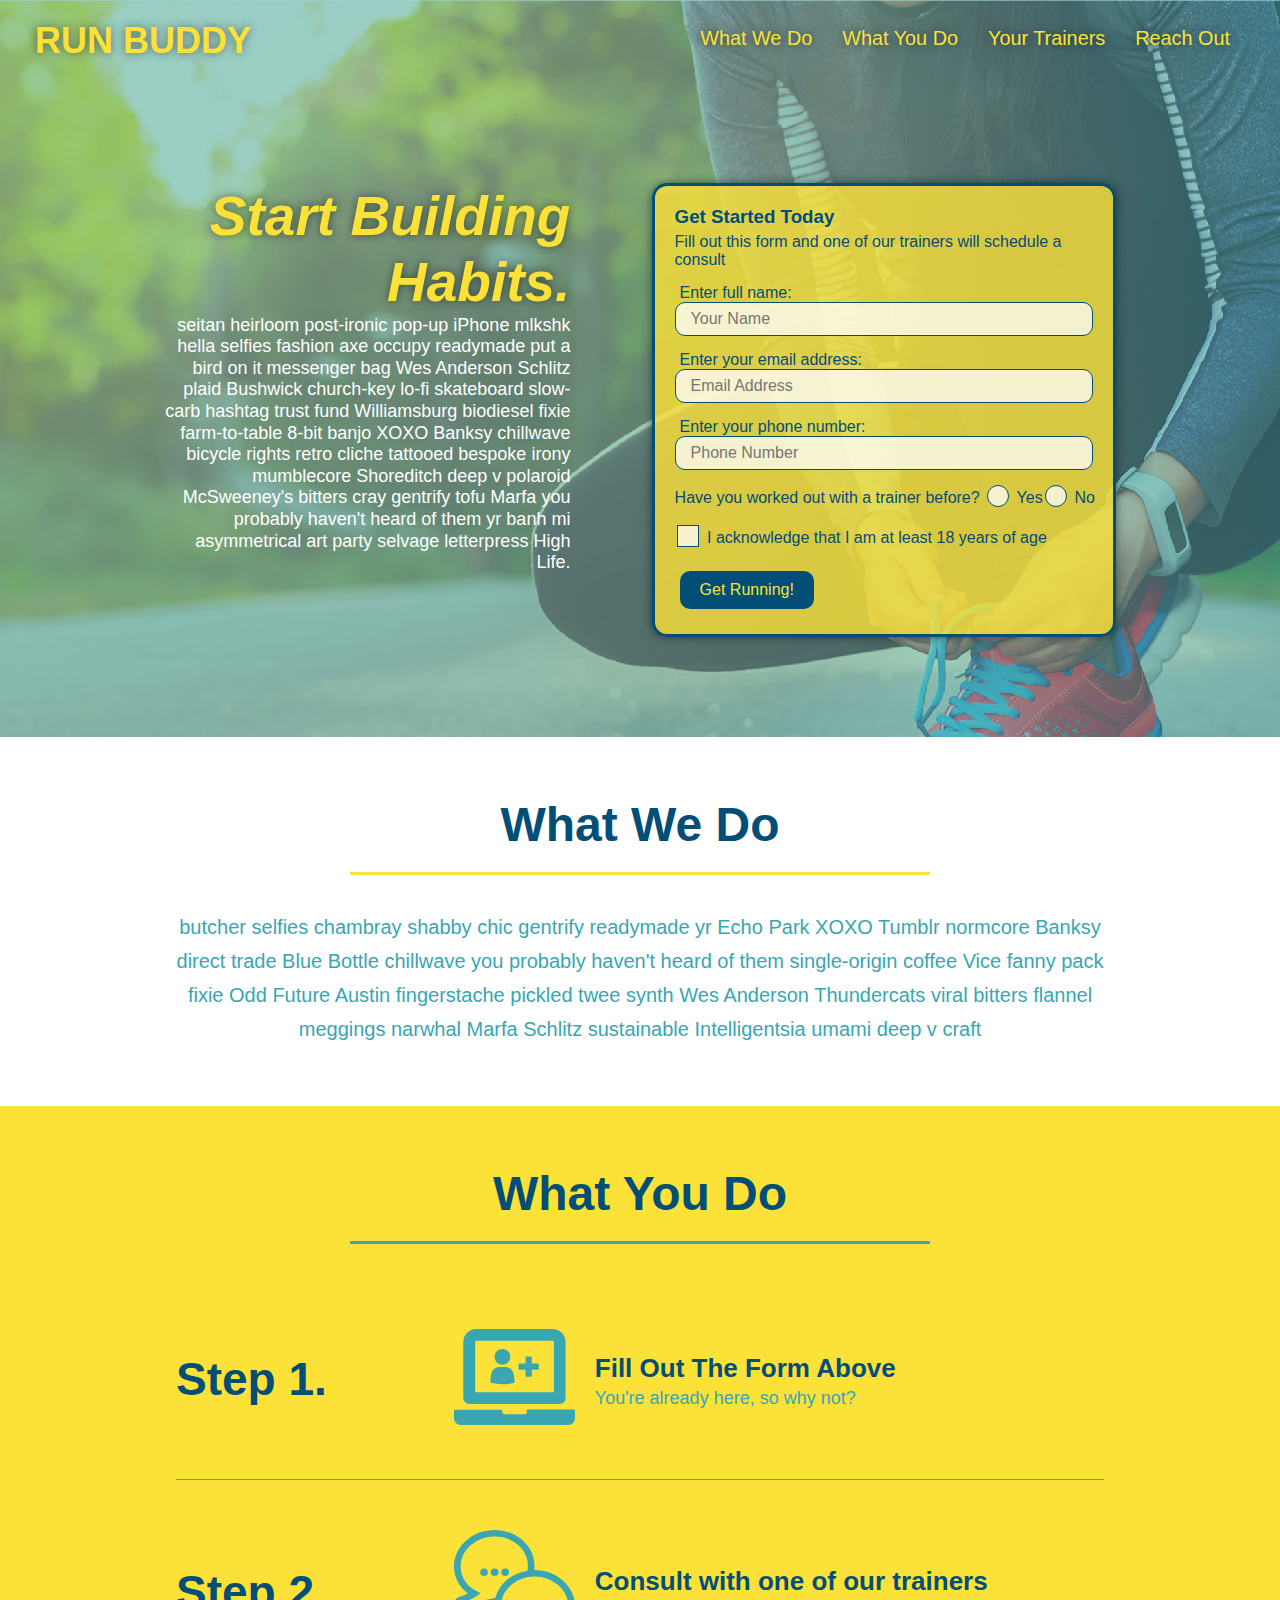
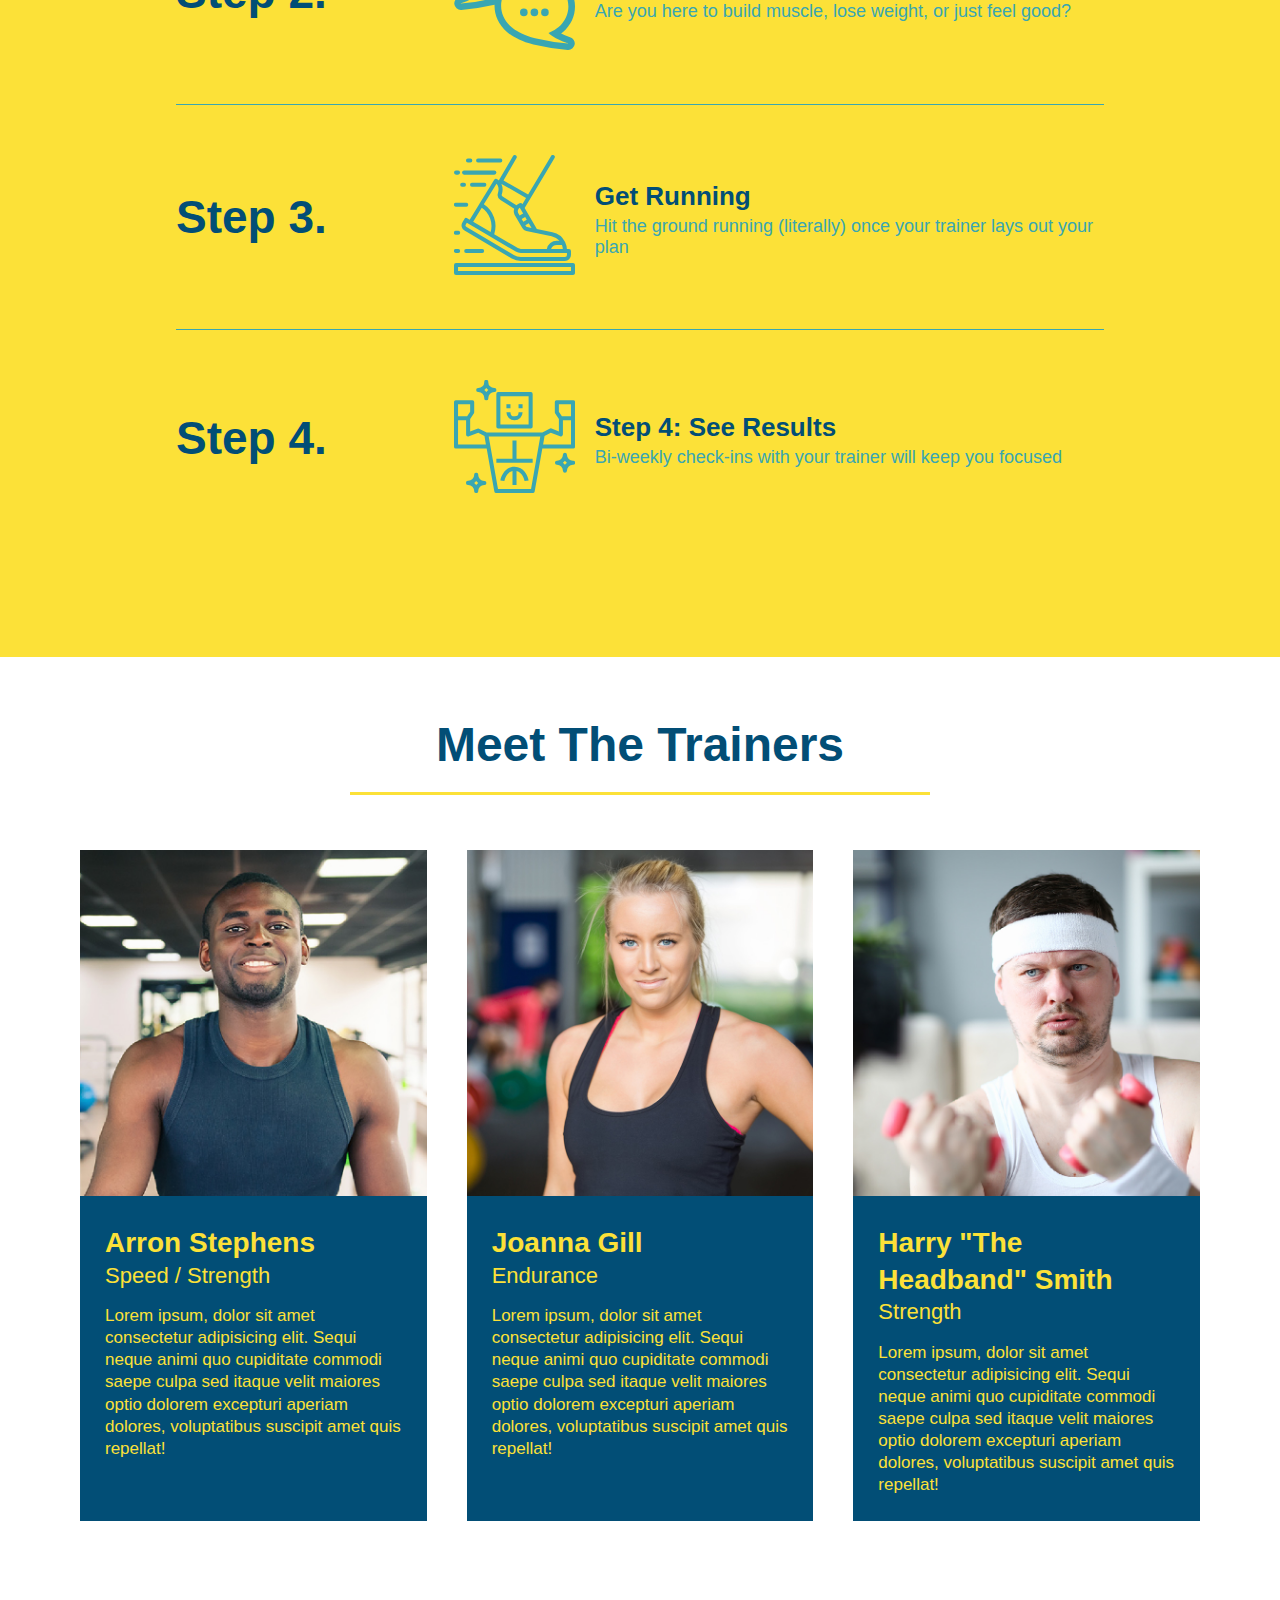
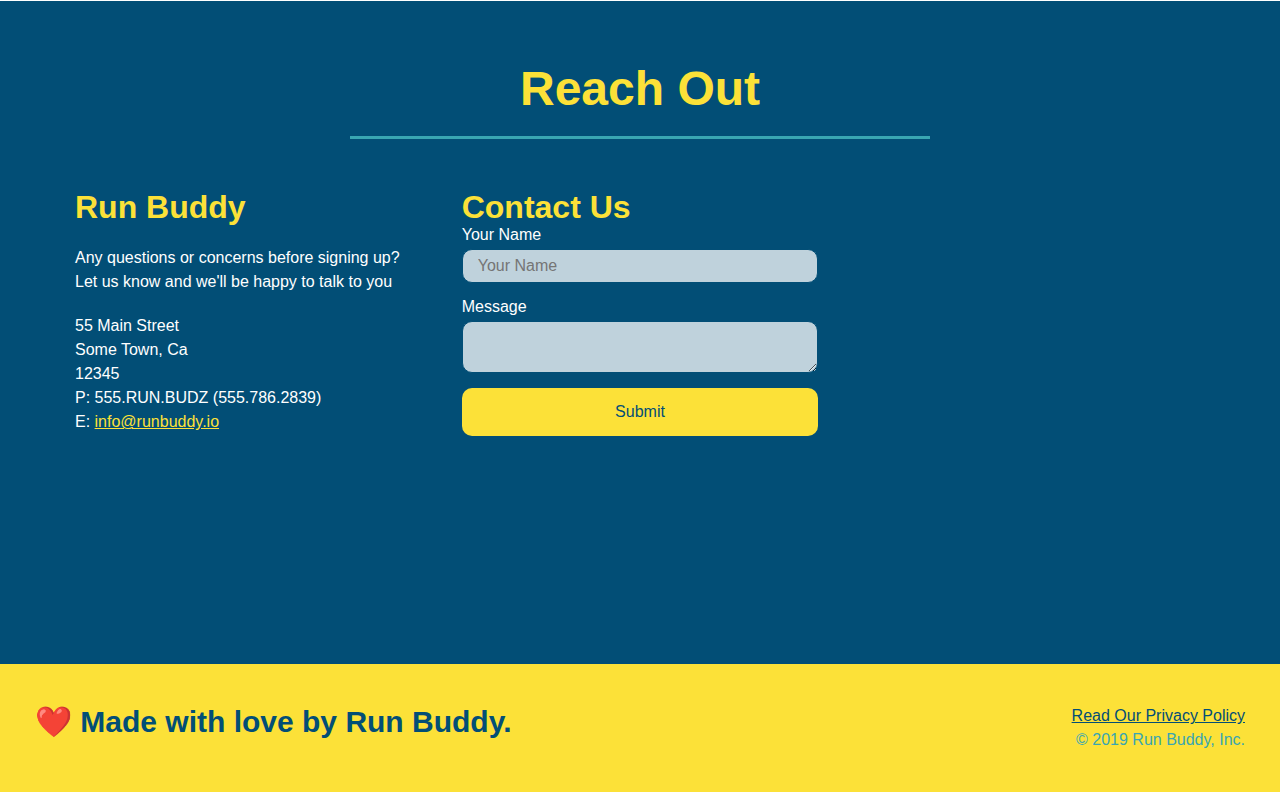
<file: index.html>
<!DOCTYPE html>
<html lang=""en">
    <head>
        <meta charset='UTF-8' />
        <meta name="viewport" content="width=device-width, initial-scale=1.0" />
        <title>Run Buddy</title>
        <link rel="stylesheet" href="./assets/css/style.css" />
    </head>
    <body>
<!-- navigation -->
  <header>
    <h1>
        <a href="/">RUN BUDDY</a>
        
    </h1>
    <nav>
        <!-- Unordered List Element -->
        <ul>
            <!-- List Item Element -->
            <li>
                <!-- Anchor Element -->
                <a href="#what-we-do">What We Do</a>
            </li>
            <li>
                <a href="#what-you-do">What You Do</a>
            </li>
            <li>
                <a href="#your-trainers">Your Trainers</a>
            </li>
            <li>
                <a href="#reach-out">Reach Out</a>
            </li>
        </ul>
    </nav>
  </header>
  
  <!-- hero/jumbotron -->
  <section class="hero">
          
          <!--Keep in mind, h3 and p were originally here but that resulted in them not being included 
              within the yellow background shading of the .hero-form class, seems as though dropping code
              into class was solution (will see)-->
          <div class="hero-cta">
              <h2>Start Building Habits.</h2>
               <p>
                 seitan heirloom post-ironic pop-up iPhone mlkshk hella selfies fashion axe occupy readymade put a bird on it messenger bag Wes
                 Anderson Schlitz plaid Bushwick church-key lo-fi skateboard slow-carb hashtag trust fund Williamsburg biodiesel fixie farm-to-table 8-bit 
                 banjo XOXO Banksy chillwave bicycle rights retro cliche tattooed bespoke irony mumblecore Shoreditch deep v polaroid McSweeney's bitters cray 
                 gentrify tofu Marfa you probably haven't heard of them yr banh mi asymmetrical art party selvage letterpress High Life.          
               </p>
          </div>
          <div class="hero-form">
              <h3>Get Started Today</h3>
              <p>Fill out this form and one of our trainers will schedule a consult</p>
                 <label for="name">Enter full name:</label>
                 <input type="text" placeholder="Your Name" name="name" id="name" class="form-input" /> 
                 <label for="email">Enter your email address:</label>
                 <input type="email" placeholder="Email Address" name="email" id="email" class="form-input" />
                 <label for="phone">Enter your phone number:</label>
                 <input type="tel" placeholder="Phone Number" name="phone" id="phone" class="form-input"/>
              <!-- Radio buttons input type -->
              <p>
                  Have you worked out with a trainer before?
                  <span class="radio-wrapper">
                      <input type="radio" name="trainer-confirm" id="trainer-yes" />
                      <label for="trainer-yes">Yes</label>
                  </span>
                  <span class="radio-wrapper">
                      <input type="radio" name="trainer-confirm" id="trainer-no" />
                      <label for="trainer-no">No</label>
                  </span>
              </p>
              <p>
                  <span class="checkbox-wrapper">
                      <input type="checkbox" name="age-confirm" id="checkbox" />
                      <label for="checkbox">I acknowledge that I am at least 18 years of age</label>
                  </span>
              </p>
              <button type="submit">
                   Get Running!
                </button>
          </div>
  </section>
  <!-- "what we do" section -->
  <section id="what-we-do" class="intro">
    <div class="flex-row">
        <h2 class="section-title primary-border">What We Do</h2>
    </div>
    <div class="flex-row">
        <p>
            butcher selfies chambray shabby chic gentrify readymade yr Echo Park XOXO Tumblr normcore Banksy direct trade Blue Bottle chillwave you probably haven't heard of them single-origin coffee Vice fanny pack fixie Odd Future Austin fingerstache pickled twee synth Wes Anderson Thundercats viral bitters flannel meggings narwhal Marfa Schlitz sustainable Intelligentsia umami deep v craft 
        </p>    
    </div>  
  </section>
  
  <!-- "what you do" section -->
  <section id="what-you-do" class="steps">
    <div class="flex-row">
        <h2 class="section-title secondary-border">What You Do</h2>
    </div>

    <div class="step">
        <h3>Step 1.</h3>
    <div class="step-info">
            <div class="step-img">
                <img src="./assets/images/step-1.svg" alt="" />
            </div>
           <div class="step-text">
           <h4>Fill Out The Form Above</h4>
           <p>You're already here, so why not?</p>
          </div>
        </div>
      </div>

    <div class="step">
        <h3>Step 2.</h3>
    <div class="step-info">
            <div class="step-img">
                <img src="./assets/images/step-2.svg" alt="" />
            </div>
         <div class="step-text">
        <h4>Consult with one of our trainers</h4>
        <p>Are you here to build muscle, lose weight, or just feel good?</p>
      </div>
     </div>
    </div>
    
    <div class="step">
        <h3>Step 3.</h3>
    <div class="step-info">
            <div class="step-img">
                <img src="./assets/images/step-3.svg" alt="" />
            </div>
        <div class="step-text">
        <h4>Get Running</h4>
        <p>Hit the ground running (literally) once your trainer lays out your plan</p>
      </div>
     </div>  
    </div>

    <div class="step">
        <h3>Step 4.</h3>
    <div class="step-info">
            <div class="step-img">
                <img src="./assets/images/step-4.svg" alt="" />
            </div>
        <div class="step-text">
        <h4>Step 4: See Results</h4>
        <p>Bi-weekly check-ins with your trainer will keep you focused</p>
      </div>
     </div>
    </div>

  </section>
  
  <!-- "meet the trainers" section -->
  <section id="your-trainers">
    <div>
    <h2 class="section-title primary-border">Meet The Trainers</h2>
    </div>
   
    <div class="trainers">
    <article class="trainer">
        <img src="./assets/images/trainer-1.jpg" alt="Arron Stephens in his workout clothes, ready to pump iron" />
        <div class="trainer-bio">
            <h3 class="trainer-name">Arron Stephens</h3>
            <h4 class="trainer-role">Speed / Strength</h4>
            <p>
                Lorem ipsum, dolor sit amet consectetur adipisicing elit. Sequi neque animi quo cupiditate commodi saepe culpa sed
                itaque velit maiores optio dolorem excepturi aperiam dolores, voluptatibus suscipit amet quis repellat!
        </div>
    </article>
   
    <article class="trainer">
        <img src="./assets/images/trainer-2.jpg" alt="" />
        <div class="trainer-bio">
            <h3 class="trainer-name">Joanna Gill</h3>
            <h4 class="trainer-role">Endurance</h4>
            <p>
                Lorem ipsum, dolor sit amet consectetur adipisicing elit. Sequi neque animi quo cupiditate commodi saepe culpa sed
                itaque velit maiores optio dolorem excepturi aperiam dolores, voluptatibus suscipit amet quis repellat!
            </p>
        </div>
    </article>
    
    <article class="trainer">
        <img src="./assets/images/trainer-3.jpg" alt="" />
        <div class="trainer-bio"> 
            <h3 class="trainer-name">Harry "The Headband" Smith</h3>
            <h4 class="trainer-role">Strength</h4>
            <p>
                Lorem ipsum, dolor sit amet consectetur adipisicing elit. Sequi neque animi quo cupiditate commodi saepe culpa sed
                itaque velit maiores optio dolorem excepturi aperiam dolores, voluptatibus suscipit amet quis repellat!
            </p>
        </div>
    </article>
    </div>
  </section>
  
  <!-- "reach out" section (this is the map iframe location) -->
  <section id="reach-out" class="contact">
    <div class="flex-row">
    <h2 class="section-title secondary-border">Reach Out</h2>
    </div>  
    <div class="contact-info">
       <!--Address and <p>-->
       <div>
        <h3>Run Buddy</h3>
        <p>
            Any questions or concerns before signing up?
            <br />
            Let us know and we'll be happy to talk to you
        </p>
        <address>
            55 Main Street <br />
            Some Town, Ca <br />
            12345 <br />
            P: 555.RUN.BUDZ (555.786.2839)<br />
            E: <a href="mailto:info@runbuddy.io">info@runbuddy.io</a>
        </address>
       </div>  
<!--New CONTACT FORM SECTION section-->  
        <div class="contact-form">
        <h3>Contact Us</h3>
            <form>
                <label for="contact-name">Your Name</label>
                <input type="text" id="contact-name" placeholder="Your Name" />
                <label for="contact-message">Message</label>
                <textarea id="contact-message" palceholder="Message"></textarea>
                <button type="submit">Submit</button>
            </form>
        </div>
    <!--Map Iframe, google maps-->
        <iframe src="https://www.google.com/maps/embed?pb=!1m18!1m12!1m3!1d3344.2230858299176!2d-96.82353458400362!3d33.05059317729118!2m3!1f0!2f0!3f0!3m2!1i1024!2i768!4f13.1!3m3!1m2!1s0x864c23427b6fa885%3A0x3f0e598813b50c41!2s5812%20Ridgehaven%20Dr%2C%20Plano%2C%20TX%2075093!5e0!3m2!1sen!2sus!4v1645727118966!5m2!1sen!2sus" 
        width="400" 
        height="400" 
        style="border:0;" 
        allowfullscreen="" 
        loading="lazy">
        </iframe>
    </div>
  </section>
  
  <!-- footer -->
  <footer>
    <h2>❤️ Made with love by Run Buddy.</h2>
    <div>
        <a href="./privacy-policy.html">Read Our Privacy Policy</a><br />
        &copy; 2019 Run Buddy, Inc.
    </div>
  </footer>
    </body>
</file>
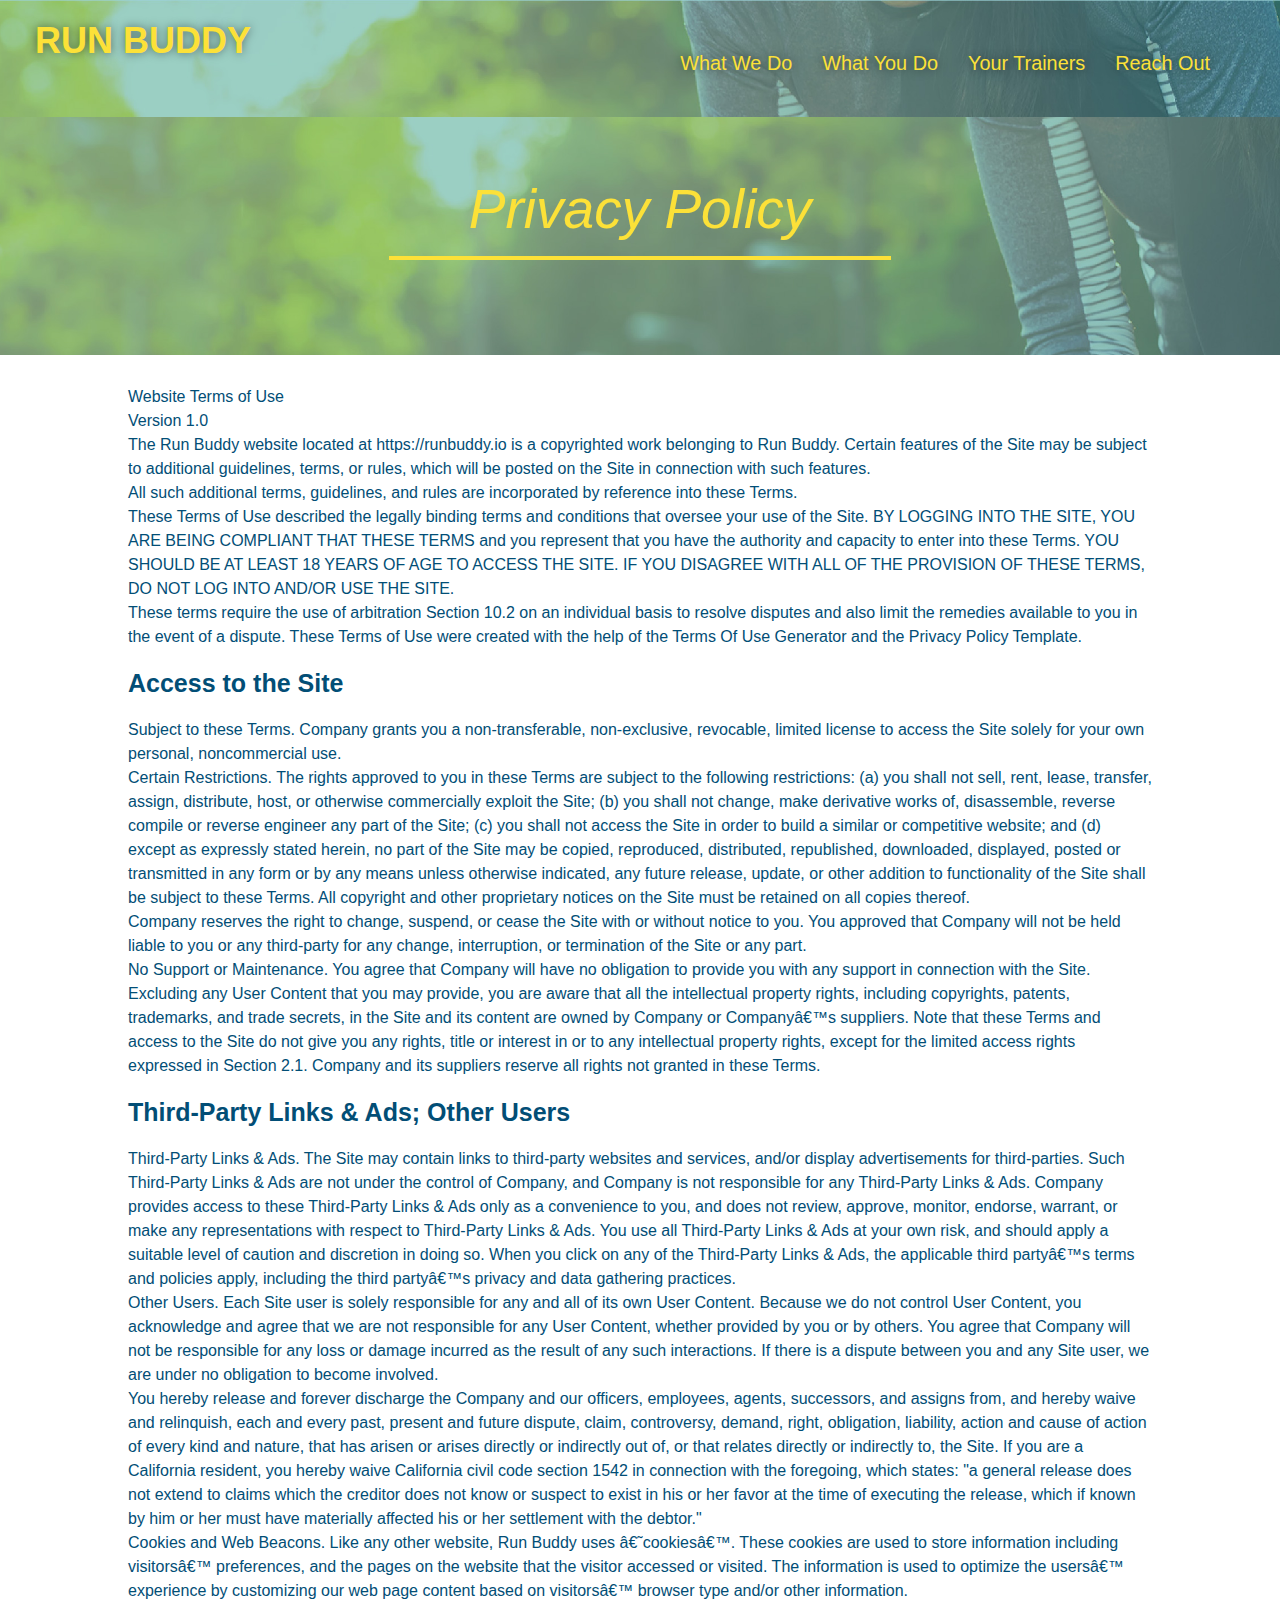
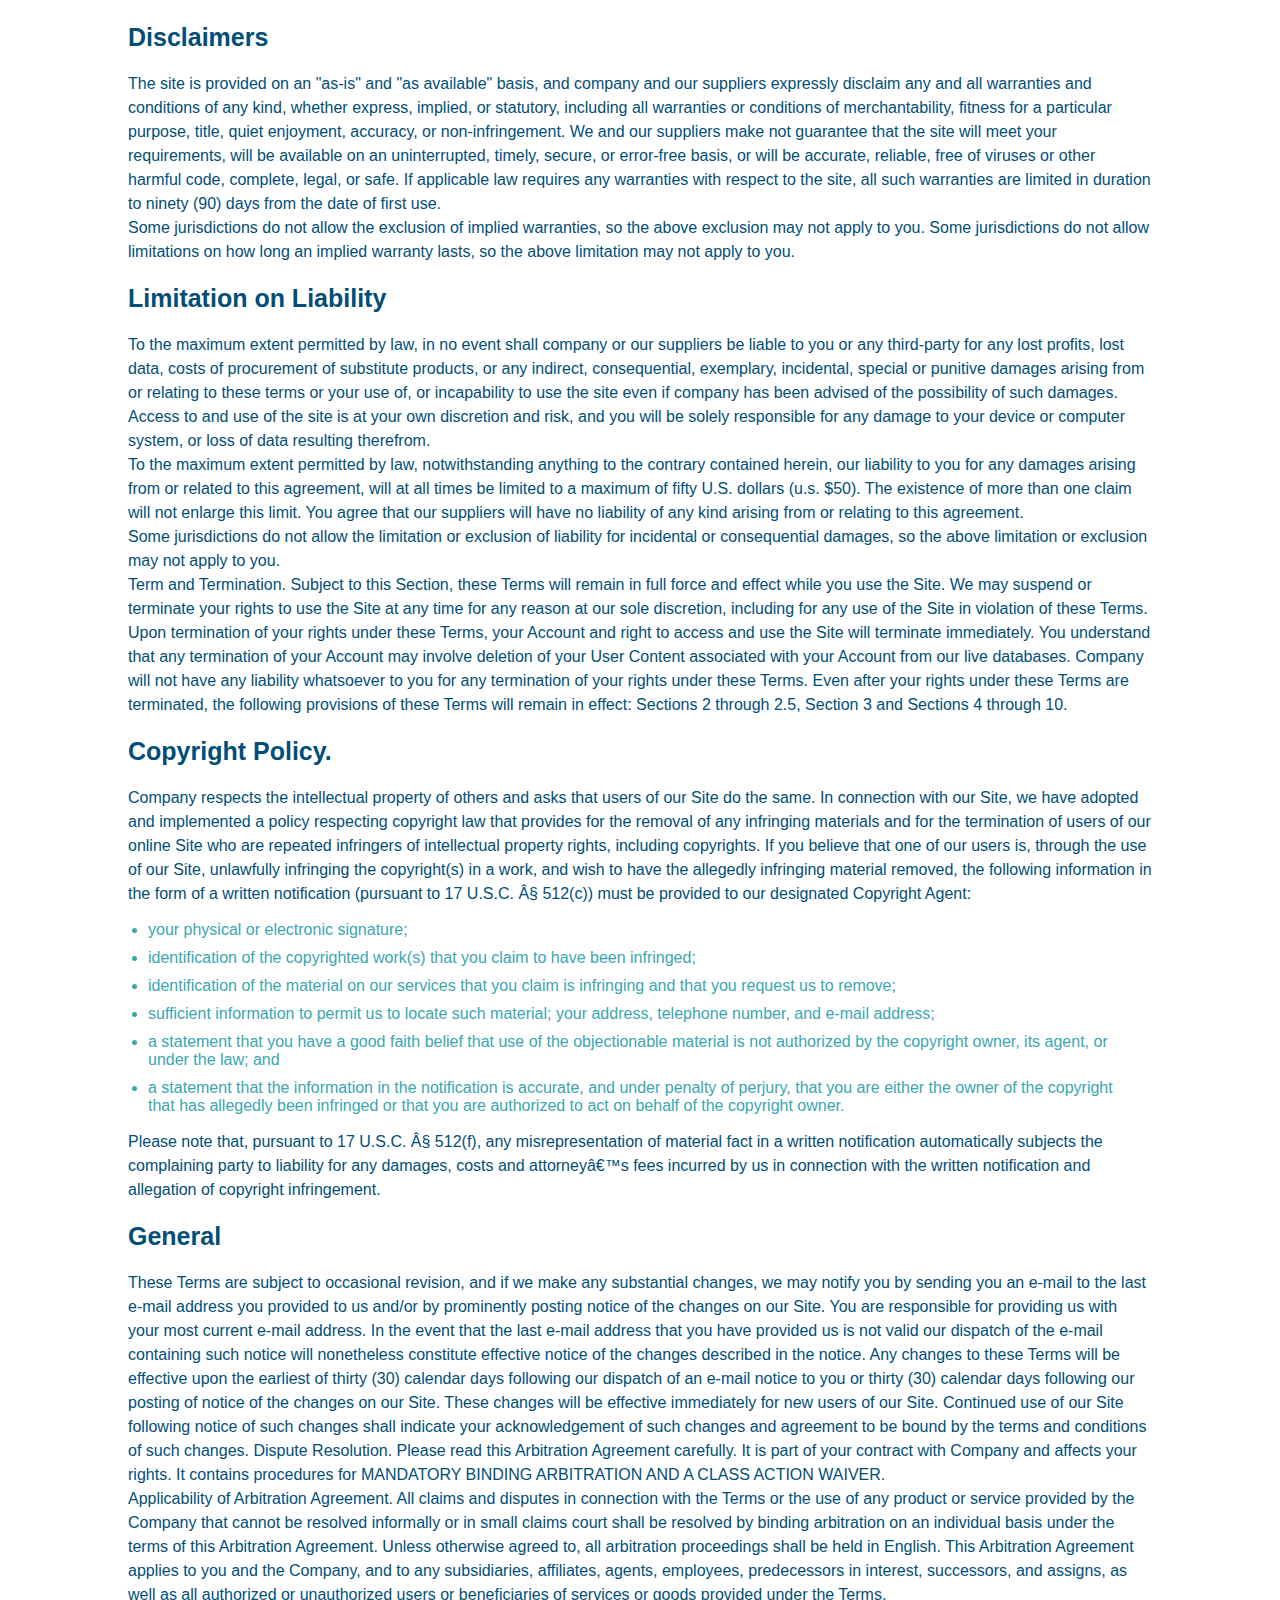
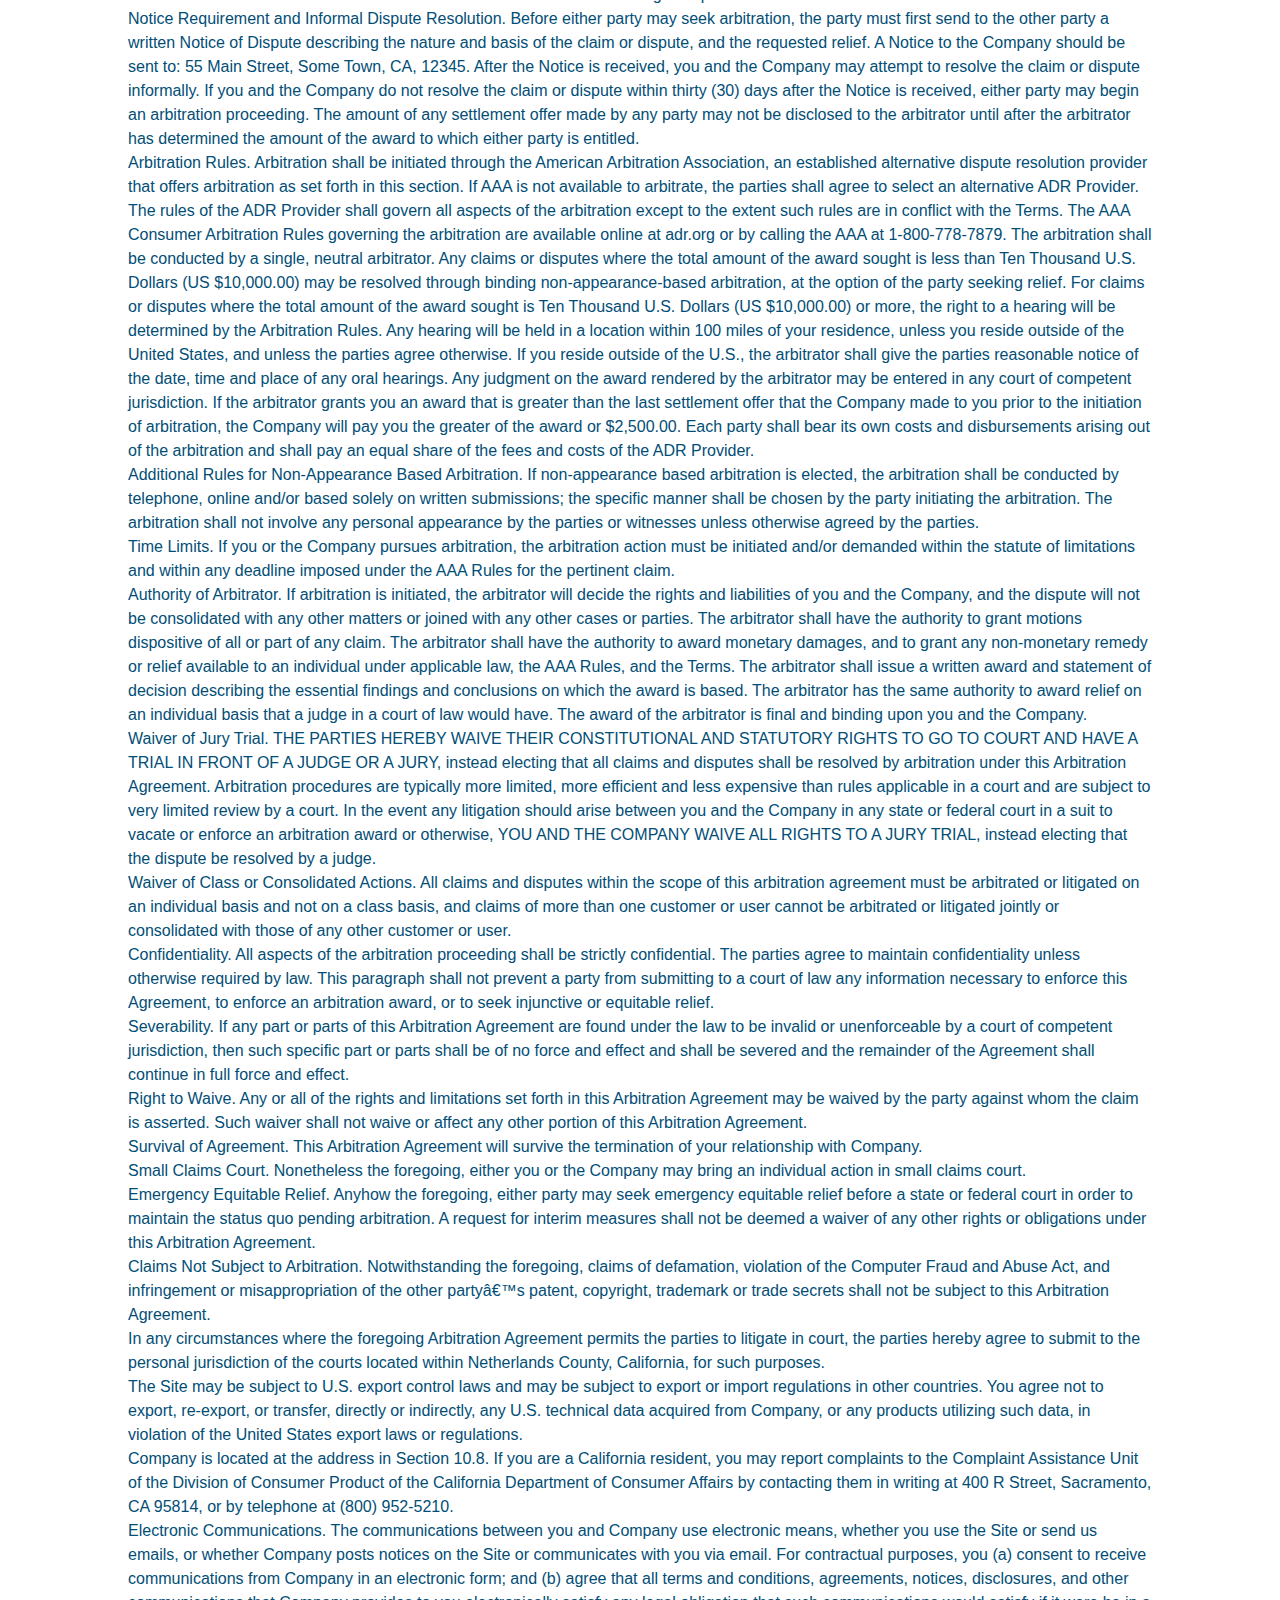
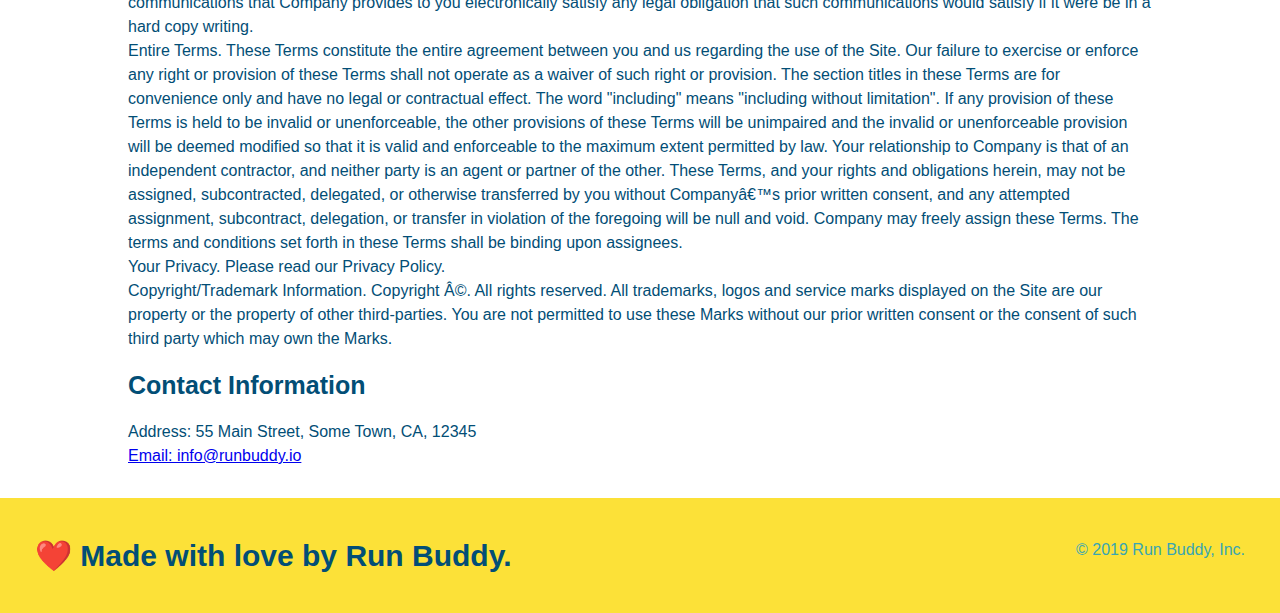
<file: privacy-policy.html>
<!DOCTYPE html>
<html lang=""en">
    <head>
        <meta charset='UTF-8' />
        <meta name="viewport" content="width=device-width, initial-scale=1.0" />
        <title>Privacy Policy - Run Buddy</title>
        <link rel="stylesheet" href="./assets/css/style.css" />
        <link rel="stylesheet" href="./assets/css/secondary-styles.css" />
    </head>
    <body>
<!-- navigation -->
  <header>
    <h1>
        <a href="/">RUN BUDDY</a>
        
    </h1>
    <nav>
        <!-- Unordered List Element -->
        <ul>
            <!-- List Item Element -->
            <li>
                <!-- Anchor Element -->
                <a href="./index.html#what-we-do">What We Do</a>
            </li>
            <li>
                <a href="./index.html#what-you-do">What You Do</a>
            </li>
            <li>
                <a href="./index.html#your-trainers">Your Trainers</a>
            </li>
            <li>
                <a href="./index.html#reach-out">Reach Out</a>
            </li>
        </ul>
    </nav>
 </header>
 <section class="hero hero-secondary">
    <h2 class="page-title">Privacy Policy</h2>
 </section>
 <article class="terms-of-use">
      <p>
        Website Terms of Use
      </p>

      <p>
        Version 1.0
      </p>

      <p>
        The Run Buddy website located at https://runbuddy.io is a copyrighted work belonging to Run Buddy. Certain
        features of the Site may be subject to additional guidelines, terms, or rules, which will be posted on the Site
        in connection with such features.
      </p>

      <p>
        All such additional terms, guidelines, and rules are incorporated by reference into these Terms.
      </p>

      <p>
        These Terms of Use described the legally binding terms and conditions that oversee your use of the Site. BY
        LOGGING INTO THE SITE, YOU ARE BEING COMPLIANT THAT THESE TERMS and you represent that you have the authority
        and capacity to enter into these Terms. YOU SHOULD BE AT LEAST 18 YEARS OF AGE TO ACCESS THE SITE. IF YOU
        DISAGREE WITH ALL OF THE PROVISION OF THESE TERMS, DO NOT LOG INTO AND/OR USE THE SITE.
      </p>

      <p>
        These terms require the use of arbitration Section 10.2 on an individual basis to resolve disputes and also
        limit the remedies available to you in the event of a dispute. These Terms of Use were created with the help of
        the Terms Of Use Generator and the Privacy Policy Template.
      </p>

      <h3>
        Access to the Site
      </h3>

      <p>
        Subject to these Terms. Company grants you a non-transferable, non-exclusive, revocable, limited license to
        access the Site solely for your own personal, noncommercial use.
      </p>

      <p>
        Certain Restrictions. The rights approved to you in these Terms are subject to the following restrictions: (a)
        you shall not sell, rent, lease, transfer, assign, distribute, host, or otherwise commercially exploit the Site;
        (b) you shall not change, make derivative works of, disassemble, reverse compile or reverse engineer any part of
        the Site; (c) you shall not access the Site in order to build a similar or competitive website; and (d) except
        as expressly stated herein, no part of the Site may be copied, reproduced, distributed, republished, downloaded,
        displayed, posted or transmitted in any form or by any means unless otherwise indicated, any future release,
        update, or other addition to functionality of the Site shall be subject to these Terms. All copyright and other
        proprietary notices on the Site must be retained on all copies thereof.
      </p>

      <p>
        Company reserves the right to change, suspend, or cease the Site with or without notice to you. You approved
        that Company will not be held liable to you or any third-party for any change, interruption, or termination of
        the Site or any part.
      </p>

      <p>
        No Support or Maintenance. You agree that Company will have no obligation to provide you with any support in
        connection with the Site.
      </p>

      <p>
        Excluding any User Content that you may provide, you are aware that all the intellectual property rights,
        including copyrights, patents, trademarks, and trade secrets, in the Site and its content are owned by Company
        or Companyâ€™s suppliers. Note that these Terms and access to the Site do not give you any rights, title or
        interest in or to any intellectual property rights, except for the limited access rights expressed in Section
        2.1. Company and its suppliers reserve all rights not granted in these Terms.
      </p>

      <h3>
        Third-Party Links & Ads; Other Users
      </h3>

      <p>
        Third-Party Links & Ads. The Site may contain links to third-party websites and services, and/or display
        advertisements for third-parties. Such Third-Party Links & Ads are not under the control of Company, and Company
        is not responsible for any Third-Party Links & Ads. Company provides access to these Third-Party Links & Ads
        only as a convenience to you, and does not review, approve, monitor, endorse, warrant, or make any
        representations with respect to Third-Party Links & Ads. You use all Third-Party Links & Ads at your own risk,
        and should apply a suitable level of caution and discretion in doing so. When you click on any of the
        Third-Party Links & Ads, the applicable third partyâ€™s terms and policies apply, including the third partyâ€™s
        privacy and data gathering practices.
      </p>

      <p>
        Other Users. Each Site user is solely responsible for any and all of its own User Content. Because we do not
        control User Content, you acknowledge and agree that we are not responsible for any User Content, whether
        provided by you or by others. You agree that Company will not be responsible for any loss or damage incurred as
        the result of any such interactions. If there is a dispute between you and any Site user, we are under no
        obligation to become involved.
      </p>

      <p>
        You hereby release and forever discharge the Company and our officers, employees, agents, successors, and
        assigns from, and hereby waive and relinquish, each and every past, present and future dispute, claim,
        controversy, demand, right, obligation, liability, action and cause of action of every kind and nature, that has
        arisen or arises directly or indirectly out of, or that relates directly or indirectly to, the Site. If you are
        a California resident, you hereby waive California civil code section 1542 in connection with the foregoing,
        which states: "a general release does not extend to claims which the creditor does not know or suspect to exist
        in his or her favor at the time of executing the release, which if known by him or her must have materially
        affected his or her settlement with the debtor."
      </p>

      <p>
        Cookies and Web Beacons. Like any other website, Run Buddy uses â€˜cookiesâ€™. These cookies are used to store
        information including visitorsâ€™ preferences, and the pages on the website that the visitor accessed or visited.
        The information is used to optimize the usersâ€™ experience by customizing our web page content based on visitorsâ€™
        browser type and/or other information.
      </p>

      <h3>
        Disclaimers
      </h3>

      <p>
        The site is provided on an "as-is" and "as available" basis, and company and our suppliers expressly disclaim
        any and all warranties and conditions of any kind, whether express, implied, or statutory, including all
        warranties or conditions of merchantability, fitness for a particular purpose, title, quiet enjoyment, accuracy,
        or non-infringement. We and our suppliers make not guarantee that the site will meet your requirements, will be
        available on an uninterrupted, timely, secure, or error-free basis, or will be accurate, reliable, free of
        viruses or other harmful code, complete, legal, or safe. If applicable law requires any warranties with respect
        to the site, all such warranties are limited in duration to ninety (90) days from the date of first use.
      </p>

      <p>
        Some jurisdictions do not allow the exclusion of implied warranties, so the above exclusion may not apply to
        you. Some jurisdictions do not allow limitations on how long an implied warranty lasts, so the above limitation
        may not apply to you.
      </p>

      <h3>
        Limitation on Liability
      </h3>

      <p>
        To the maximum extent permitted by law, in no event shall company or our suppliers be liable to you or any
        third-party for any lost profits, lost data, costs of procurement of substitute products, or any indirect,
        consequential, exemplary, incidental, special or punitive damages arising from or relating to these terms or
        your use of, or incapability to use the site even if company has been advised of the possibility of such
        damages. Access to and use of the site is at your own discretion and risk, and you will be solely responsible
        for any damage to your device or computer system, or loss of data resulting therefrom.
      </p>

      <p>
        To the maximum extent permitted by law, notwithstanding anything to the contrary contained herein, our liability
        to you for any damages arising from or related to this agreement, will at all times be limited to a maximum of
        fifty U.S. dollars (u.s. $50). The existence of more than one claim will not enlarge this limit. You agree that
        our suppliers will have no liability of any kind arising from or relating to this agreement.
      </p>

      <p>
        Some jurisdictions do not allow the limitation or exclusion of liability for incidental or consequential
        damages, so the above limitation or exclusion may not apply to you.
      </p>

      <p>
        Term and Termination. Subject to this Section, these Terms will remain in full force and effect while you use
        the Site. We may suspend or terminate your rights to use the Site at any time for any reason at our sole
        discretion, including for any use of the Site in violation of these Terms. Upon termination of your rights under
        these Terms, your Account and right to access and use the Site will terminate immediately. You understand that
        any termination of your Account may involve deletion of your User Content associated with your Account from our
        live databases. Company will not have any liability whatsoever to you for any termination of your rights under
        these Terms. Even after your rights under these Terms are terminated, the following provisions of these Terms
        will remain in effect: Sections 2 through 2.5, Section 3 and Sections 4 through 10.
      </p>

      <h3>
        Copyright Policy.
      </h3>

      <p>
        Company respects the intellectual property of others and asks that users of our Site do the same. In connection
        with our Site, we have adopted and implemented a policy respecting copyright law that provides for the removal
        of any infringing materials and for the termination of users of our online Site who are repeated infringers of
        intellectual property rights, including copyrights. If you believe that one of our users is, through the use of
        our Site, unlawfully infringing the copyright(s) in a work, and wish to have the allegedly infringing material
        removed, the following information in the form of a written notification (pursuant to 17 U.S.C. Â§ 512(c)) must
        be provided to our designated Copyright Agent:
      </p>

      <ul>
        <li>
          your physical or electronic signature;
        </li>
        <li>
          identification of the copyrighted work(s) that you claim to have been infringed;
        </li>
        <li>
          identification of the material on our services that you claim is infringing and that you request us to remove;
        </li>
        <li>
          sufficient information to permit us to locate such material; your address, telephone number, and e-mail
          address;
        </li>
        <li>
          a statement that you have a good faith belief that use of the objectionable material is not authorized by the
          copyright owner, its agent, or under the law; and
        </li>
        <li>
          a statement that the information in the notification is accurate, and under penalty of perjury, that you are
          either the owner of the copyright that has allegedly been infringed or that you are authorized to act on
          behalf of the copyright owner.
        </li>
      </ul>

      <p>
        Please note that, pursuant to 17 U.S.C. Â§ 512(f), any misrepresentation of material fact in a written
        notification automatically subjects the complaining party to liability for any damages, costs and attorneyâ€™s
        fees incurred by us in connection with the written notification and allegation of copyright infringement.
      </p>

      <h3>
        General
      </h3>

      <p>
        These Terms are subject to occasional revision, and if we make any substantial changes, we may notify you by
        sending you an e-mail to the last e-mail address you provided to us and/or by prominently posting notice of the
        changes on our Site. You are responsible for providing us with your most current e-mail address. In the event
        that the last e-mail address that you have provided us is not valid our dispatch of the e-mail containing such
        notice will nonetheless constitute effective notice of the changes described in the notice. Any changes to these
        Terms will be effective upon the earliest of thirty (30) calendar days following our dispatch of an e-mail
        notice to you or thirty (30) calendar days following our posting of notice of the changes on our Site. These
        changes will be effective immediately for new users of our Site. Continued use of our Site following notice of
        such changes shall indicate your acknowledgement of such changes and agreement to be bound by the terms and
        conditions of such changes. Dispute Resolution. Please read this Arbitration Agreement carefully. It is part of
        your contract with Company and affects your rights. It contains procedures for MANDATORY BINDING ARBITRATION AND
        A CLASS ACTION WAIVER.
      </p>

      <p>
        Applicability of Arbitration Agreement. All claims and disputes in connection with the Terms or the use of any
        product or service provided by the Company that cannot be resolved informally or in small claims court shall be
        resolved by binding arbitration on an individual basis under the terms of this Arbitration Agreement. Unless
        otherwise agreed to, all arbitration proceedings shall be held in English. This Arbitration Agreement applies to
        you and the Company, and to any subsidiaries, affiliates, agents, employees, predecessors in interest,
        successors, and assigns, as well as all authorized or unauthorized users or beneficiaries of services or goods
        provided under the Terms.
      </p>

      <p>
        Notice Requirement and Informal Dispute Resolution. Before either party may seek arbitration, the party must
        first send to the other party a written Notice of Dispute describing the nature and basis of the claim or
        dispute, and the requested relief. A Notice to the Company should be sent to: 55 Main Street, Some Town, CA,
        12345. After the Notice is received, you and the Company may attempt to resolve the claim or dispute informally.
        If you and the Company do not resolve the claim or dispute within thirty (30) days after the Notice is received,
        either party may begin an arbitration proceeding. The amount of any settlement offer made by any party may not
        be disclosed to the arbitrator until after the arbitrator has determined the amount of the award to which either
        party is entitled.
      </p>

      <p>
        Arbitration Rules. Arbitration shall be initiated through the American Arbitration Association, an established
        alternative dispute resolution provider that offers arbitration as set forth in this section. If AAA is not
        available to arbitrate, the parties shall agree to select an alternative ADR Provider. The rules of the ADR
        Provider shall govern all aspects of the arbitration except to the extent such rules are in conflict with the
        Terms. The AAA Consumer Arbitration Rules governing the arbitration are available online at adr.org or by
        calling the AAA at 1-800-778-7879. The arbitration shall be conducted by a single, neutral arbitrator. Any
        claims or disputes where the total amount of the award sought is less than Ten Thousand U.S. Dollars (US
        $10,000.00) may be resolved through binding non-appearance-based arbitration, at the option of the party seeking
        relief. For claims or disputes where the total amount of the award sought is Ten Thousand U.S. Dollars (US
        $10,000.00) or more, the right to a hearing will be determined by the Arbitration Rules. Any hearing will be
        held in a location within 100 miles of your residence, unless you reside outside of the United States, and
        unless the parties agree otherwise. If you reside outside of the U.S., the arbitrator shall give the parties
        reasonable notice of the date, time and place of any oral hearings. Any judgment on the award rendered by the
        arbitrator may be entered in any court of competent jurisdiction. If the arbitrator grants you an award that is
        greater than the last settlement offer that the Company made to you prior to the initiation of arbitration, the
        Company will pay you the greater of the award or $2,500.00. Each party shall bear its own costs and
        disbursements arising out of the arbitration and shall pay an equal share of the fees and costs of the ADR
        Provider.
      </p>

      <p>
        Additional Rules for Non-Appearance Based Arbitration. If non-appearance based arbitration is elected, the
        arbitration shall be conducted by telephone, online and/or based solely on written submissions; the specific
        manner shall be chosen by the party initiating the arbitration. The arbitration shall not involve any personal
        appearance by the parties or witnesses unless otherwise agreed by the parties.
      </p>

      <p>
        Time Limits. If you or the Company pursues arbitration, the arbitration action must be initiated and/or demanded
        within the statute of limitations and within any deadline imposed under the AAA Rules for the pertinent claim.
      </p>

      <p>
        Authority of Arbitrator. If arbitration is initiated, the arbitrator will decide the rights and liabilities of
        you and the Company, and the dispute will not be consolidated with any other matters or joined with any other
        cases or parties. The arbitrator shall have the authority to grant motions dispositive of all or part of any
        claim. The arbitrator shall have the authority to award monetary damages, and to grant any non-monetary remedy
        or relief available to an individual under applicable law, the AAA Rules, and the Terms. The arbitrator shall
        issue a written award and statement of decision describing the essential findings and conclusions on which the
        award is based. The arbitrator has the same authority to award relief on an individual basis that a judge in a
        court of law would have. The award of the arbitrator is final and binding upon you and the Company.
      </p>

      <p>
        Waiver of Jury Trial. THE PARTIES HEREBY WAIVE THEIR CONSTITUTIONAL AND STATUTORY RIGHTS TO GO TO COURT AND HAVE
        A TRIAL IN FRONT OF A JUDGE OR A JURY, instead electing that all claims and disputes shall be resolved by
        arbitration under this Arbitration Agreement. Arbitration procedures are typically more limited, more efficient
        and less expensive than rules applicable in a court and are subject to very limited review by a court. In the
        event any litigation should arise between you and the Company in any state or federal court in a suit to vacate
        or enforce an arbitration award or otherwise, YOU AND THE COMPANY WAIVE ALL RIGHTS TO A JURY TRIAL, instead
        electing that the dispute be resolved by a judge.
      </p>

      <p>
        Waiver of Class or Consolidated Actions. All claims and disputes within the scope of this arbitration agreement
        must be arbitrated or litigated on an individual basis and not on a class basis, and claims of more than one
        customer or user cannot be arbitrated or litigated jointly or consolidated with those of any other customer or
        user.
      </p>

      <p>
        Confidentiality. All aspects of the arbitration proceeding shall be strictly confidential. The parties agree to
        maintain confidentiality unless otherwise required by law. This paragraph shall not prevent a party from
        submitting to a court of law any information necessary to enforce this Agreement, to enforce an arbitration
        award, or to seek injunctive or equitable relief.
      </p>

      <p>
        Severability. If any part or parts of this Arbitration Agreement are found under the law to be invalid or
        unenforceable by a court of competent jurisdiction, then such specific part or parts shall be of no force and
        effect and shall be severed and the remainder of the Agreement shall continue in full force and effect.
      </p>

      <p>
        Right to Waive. Any or all of the rights and limitations set forth in this Arbitration Agreement may be waived
        by the party against whom the claim is asserted. Such waiver shall not waive or affect any other portion of this
        Arbitration Agreement.
      </p>

      <p>
        Survival of Agreement. This Arbitration Agreement will survive the termination of your relationship with
        Company.
      </p>

      <p>
        Small Claims Court. Nonetheless the foregoing, either you or the Company may bring an individual action in small
        claims court.
      </p>

      <p>
        Emergency Equitable Relief. Anyhow the foregoing, either party may seek emergency equitable relief before a
        state or federal court in order to maintain the status quo pending arbitration. A request for interim measures
        shall not be deemed a waiver of any other rights or obligations under this Arbitration Agreement.
      </p>

      <p>
        Claims Not Subject to Arbitration. Notwithstanding the foregoing, claims of defamation, violation of the
        Computer Fraud and Abuse Act, and infringement or misappropriation of the other partyâ€™s patent, copyright,
        trademark or trade secrets shall not be subject to this Arbitration Agreement.
      </p>

      <p>
        In any circumstances where the foregoing Arbitration Agreement permits the parties to litigate in court, the
        parties hereby agree to submit to the personal jurisdiction of the courts located within Netherlands County,
        California, for such purposes.
      </p>

      <p>
        The Site may be subject to U.S. export control laws and may be subject to export or import regulations in other
        countries. You agree not to export, re-export, or transfer, directly or indirectly, any U.S. technical data
        acquired from Company, or any products utilizing such data, in violation of the United States export laws or
        regulations.
      </p>

      <p>
        Company is located at the address in Section 10.8. If you are a California resident, you may report complaints
        to the Complaint Assistance Unit of the Division of Consumer Product of the California Department of Consumer
        Affairs by contacting them in writing at 400 R Street, Sacramento, CA 95814, or by telephone at (800) 952-5210.
      </p>

      <p>
        Electronic Communications. The communications between you and Company use electronic means, whether you use the
        Site or send us emails, or whether Company posts notices on the Site or communicates with you via email. For
        contractual purposes, you (a) consent to receive communications from Company in an electronic form; and (b)
        agree that all terms and conditions, agreements, notices, disclosures, and other communications that Company
        provides to you electronically satisfy any legal obligation that such communications would satisfy if it were be
        in a hard copy writing.
      </p>

      <p>
        Entire Terms. These Terms constitute the entire agreement between you and us regarding the use of the Site. Our
        failure to exercise or enforce any right or provision of these Terms shall not operate as a waiver of such right
        or provision. The section titles in these Terms are for convenience only and have no legal or contractual
        effect. The word "including" means "including without limitation". If any provision of these Terms is held to be
        invalid or unenforceable, the other provisions of these Terms will be unimpaired and the invalid or
        unenforceable provision will be deemed modified so that it is valid and enforceable to the maximum extent
        permitted by law. Your relationship to Company is that of an independent contractor, and neither party is an
        agent or partner of the other. These Terms, and your rights and obligations herein, may not be assigned,
        subcontracted, delegated, or otherwise transferred by you without Companyâ€™s prior written consent, and any
        attempted assignment, subcontract, delegation, or transfer in violation of the foregoing will be null and void.
        Company may freely assign these Terms. The terms and conditions set forth in these Terms shall be binding upon
        assignees.
      </p>

      <p>
        Your Privacy. Please read our Privacy Policy.
      </p>

      <p>
        Copyright/Trademark Information. Copyright Â©. All rights reserved. All trademarks, logos and service marks
        displayed on the Site are our property or the property of other third-parties. You are not permitted to use
        these Marks without our prior written consent or the consent of such third party which may own the Marks.
      </p>

      <h3>
        Contact Information
      </h3>

      <p>
        Address: 55 Main Street, Some Town, CA, 12345
      </p>

      <p>
        <a href="mailto:info@runbuddy.io"> Email: info@runbuddy.io</a>
      </p>
    
 
</article>
    <footer>
        <h2>❤️ Made with love by Run Buddy.</h2>
        <div>
            &copy; 2019 Run Buddy, Inc.
        </div>
      </footer>
      </body>
</file>
<file: assets/css/style.css>
:root {
    --primary-color: #fce138;
    --secondary-color: #024e76;
    --tertiary-color: #39a6b2;
}
* {
    margin: 0;
    padding: 0;
    box-sizing: border-box;
}
body {
    /* adding color hexcode defined in lesson */
    color: var(--tertiary-color);
    font-family: Arial, Helvetica, sans-serif;
}
header {
    padding: 20px 35px;
    background-color: var(--tertiary-color);
    display: flex;
    justify-content: space-between;
    flex-wrap: wrap;
    position: sticky;
    position: -webkit-sticky;
    top: 0;
    /*taken from hero*/
    background-image: url("../images/hero-bg.jpg");
    background-size: cover;
    background-position: center;
    /*hero element additions end*/
    background-attachment: fixed;
    background-position: 80%;
    /*z-index*/
    z-index: 9999;
}
header h1 {
    font-weight: bold;
    font-size: 36px;
    color: var(--primary-color);
    margin: 0;
    text-shadow: 0 0 10px rgba(0, 0, 0, 0.5);
}
header a {
    text-decoration: none;
    color: var(--primary-color);
}
header nav {
    margin: 7px 0;
}
header nav ul {
    display: flex;
    flex-wrap: wrap;
    justify-content: space-between;
    align-items: center;
    list-style: none;
}
header nav ul li a {
    padding: 10px 15px;
    font-weight: lighter;
    font-size: 1.55vw;
    text-shadow: 0 0 10px rgba(0, 0, 0, 0.5);
}
header nav ul li a:hover {
    background: var(--primary-color);
    color: var(--secondary-color);
    border-radius: 15px;
    text-shadow: none;
}
footer {
    Background: var(--primary-color);
    width: 100%;
    padding: 40px 35px;
    display: flex;
    justify-content: space-between;
    flex-wrap: wrap;
}
footer h2 {
    color: var(--secondary-color);
    font-size: 30px;
    margin: 0;
}
footer div {
    line-height: 1.5;
    text-align: right;
}
footer a {
    color: var(--secondary-color);
}
section {
    padding: 60px;
}
/* hero styling, need to figure out how to reference hero directly */
.hero {
    background-image: url("../images/hero-bg.jpg");
    background-size: cover;
    background-position: center;
    display: flex;
    justify-content: center;
    flex-wrap: wrap;
    align-items: flex-start;
    background-attachment: fixed;
    background-position: 80%;
}
.hero-cta {
    width: 35%;
    text-align: right;
    margin: 3.5%;
    color: #fff;
    font-size: 18px;
    line-height: 1.2;
}
.hero-cta h2 {
    font-style: italic;
    font-size: 55px;
    color:var(--primary-color);
    text-shadow: 0 0 10px rgba(0, 0, 0, 0.5);
}
.hero-form {
    background-color: rgba(252,225,56,0.8);
    color: var(--secondary-color);
    padding: 20px;
    border:solid 3px var(--secondary-color);
    width: 40%;
    margin: 3.5%;
    box-shadow: 0 0 10px rgba(0, 0, 0, 0.5);
    border-radius: 15px;
}
.hero-form p {
    margin: 5px 0 15px 0;
}
.form-input {
    border: 1px solid var(--secondary-color);
    display: block;
    padding: 7px 15px;
    font-size: 16px;
    color:var(--secondary-color);
    width: 100%;
    margin-bottom: 15px;
    border-radius: 10px;
    background-color: rgba(255,255,255, 0.75);
}
.form-input:focus {
        background-color: rgba(255,255,255,1);
        outline:none;
}
.checkbox-wrapper input, .radio-wrapper input {
    opacity: 0;
}
.checkbox-wrapper label, .radio-wrapper label {
    position: relative;
    left: 10px;
    margin: 10px;
    line-height: 1.6;
}
.checkbox-wrapper label::before, .radio-wrapper label::before {
    content: "";
    height: 20px;
    width: 20px;
    background: rgba(255, 255, 255, 0.75);  
    border: 1px solid var(--secondary-color);  
    position: absolute;
    top: -4px;
    left: -30px;
  }
  .radio-wrapper label::before {
    border-radius: 50%;
  }
  .radio-wrapper label::after {
      content: "";
      width: 20px;
      height: 20px;
      border-radius: 50%;
      background: var(--secondary-color);
      position: absolute;
      left: -29px;
      top: -3px;
      background-image: radial-gradient(circle, var(--tertiary-color), var(--secondary-color));
  }
  .checkbox-wrapper label::after {
      content: "";
      height: 6px;
      width: 14px;
      border-left: 2px solid var(--secondary-color);
      border-bottom: 2px solid var(--secondary-color);
      position:absolute;
      left: -26px;
      top: 1px;
      transform: rotate(-58deg);
  }
  .checkbox-wrapper input+label::after,
  .radio-wrapper input+label::after {
      content:none;
  }
  .checkbox-wrapper input:checked + label::after, 
  .radio-wrapper input:checked + label::after {
      content: "";
  }
.hero-form label {
    margin: 0 5px;
}

/* this is my take on the submit button although different from the values that came after */

.hero-form button {
    background-color: var(--secondary-color);
    color: var(--primary-color);
    border: none;
    margin: 5px;
    padding:10px 20px;
    font-size: 16px;
    border-radius: 10px;
}
.hero-form button:hover {
    background-color: var(--tertiary-color);
}

/*section title styles*/

.section-title {
    font-size: 48px;
    border-bottom: 3px solid;
    color: var(--secondary-color);
    padding-bottom: 20px;
    text-align: center;
    margin: 0 auto 35px auto;
    width: 50%;
}
.primary-border {
    border-color: var(--primary-color);
}
.secondary-border {
    border-color: var(--tertiary-color);
}

/*end section title style*/

.intro p {
    color: var(--tertiary-color);
    font-size: 20px;
    line-height: 1.7;
    width: 80%;
    margin: 0 auto;
    text-align: center;
}
.steps {
    background: var(--primary-color);
}
.step {
    margin: 50px auto;
    padding-bottom: 50px;
    width: 80%;
    display: flex;
    flex-wrap: wrap;
    align-items: center;
    justify-content: space-between;
    border-bottom: 1px solid var(--tertiary-color);
}
.step h3 {
    color: var(--secondary-color);
    font-size: 46px;
    flex: 1 30%;
}
.step-info {
    flex: 2 70%;
    display: flex;
    flex-wrap: wrap;
    align-items: center;
}
.step-img {
    flex: 1 12%;
    margin-right: 20px;
}
.step-img img {
    max-width: 100%;
}
.step-text {
    flex: 12;
}
.step-text p {
    color: var(--tertiary-color);
    font-size: 18px;
}
.step-text h4 {
    font-size: 26px;
    line-height: 1.5;
    color:var(--secondary-color)   
}
.step:last-child {
    border-bottom: none;
}
/* Trainer Styles Beginning */
.trainers {
    width: 100%;
    margin: 0 auto;
    display: flex;
    flex-wrap: wrap;
    justify-content: space-around;
}
.trainer {
    margin: 20px;
    background: var(--secondary-color);
    color:var(--primary-color);
    flex: 1;
}
.trainer img {
    width: 100%;
}
.text-left {
    text-align: left;
}
.text-right {
    text-align: right;
}
.trainer-bio {
    padding: 25px;
    line-height: 1.3;
}
.trainer-bio h3 {
    font-size: 28px;
}
.trainer-bio h4 {
    font-weight: lighter;
    font-size: 22px;
    margin-bottom: 15px;
}
.trainer-bio p {
    font-size: 17px;
}
/*End Trainer Styles*/
.contact {
    background: var(--secondary-color);
}
.contact h2 {
    color: var(--primary-color);
    font-size: 3
    0px;
}
.contact-info > * {
    flex: 1;
    margin: 15px;
}
.contact-info {
    display: flex;
    justify-content: space-between;
    flex-wrap: wrap;
}
.contact-info iframe {
    height: 400px;
}
.contact-info div {
    color:white;
}
.contact-info h3 {
    color: var(--primary-color);
    font-size: 32px;
}
.contact-info p, .contact-info address {
    margin: 20px 0;
    line-height: 1.5;
    font-size: 16px;
    font-style: normal;
}
.contact-info a {
    color:var(--primary-color)
}
.contact-form input, .contact-form textarea {
    border: 1px solid var(--secondary-color);
    display: block;
    padding: 7px 15px;
    font-size: 16px;
    color:var(--secondary-color);
    width: 100%;
    margin-bottom: 15px;
    margin-top: 5px;
    border-radius: 10px;
    background-color: rgba(255,255,255, 0.75);
}
.contact-form input:focus, .contact-form textarea:focus {
    background-color: rgba(255,255,255,1);
    outline: none;
}
.contact-form button {
    width: 100%;
    border: none;   
    background: var(--primary-color);
    color:var(--secondary-color);
    text-align: center;
    padding: 15px 0;
    font-size: 16px;
    border-radius: 10px;
}
.contact-form button:hover {
    color:var(--primary-color);
    background: var(--tertiary-color);
}
.flex-row {
    display: flex;
}
/*MEDIA QUERY FOR SMALLER DESKTOP SCREENS AND SMALLER */
@media screen and (max-width: 980px) {
  header {
      padding-bottom: 0;
      justify-content: center;
      position:relative;
  }
  header h1 {
      width: 100%;
      text-align: center;
  }
  header nav ul {
      font-size: 20px;
  }
  footer h2, footer div {
      text-align: center;
      width: 100%;
  }
  .hero-cta, .hero-form {
      width: 100%;
  }
  .hero-cta {
      text-align: center;
  }
  .section-title {
      width: 80%;
  }
  .trainer {
      flex:0 70%;
  }
  .contact-info iframe {
      flex: 1 100%;
  }
}
/*MEDIA QUERY FOR TABLETS AND SMALLER*/
@media screen and (max-width: 768px) {
  section {
      padding: 30px 15px;
  }
  .step h3 {
      flex: 1 100%;
      text-align: center;
  }
  .step-info {
      flex: 2 100%;
      text-align: center;
      justify-content: center;
  }
  .step-img {
      flex: 0 32%;
      margin-right: 0;
      margin-top: 15px;
      margin-bottom: 15px;
  }
  .step-text {
      flex: 100%;
  }

}
/*MEDIA QUERY FOR MOBILE PHONES AND SMALLER*/
@media screen and (max-width: 575px) {
   .hero-form button {
       width: 100%;
   }
   .section-title {
       width:95%;
   }
   .intro p {
       width: 100%
   }
   .trainer {
       flex: 0 100%;
   }
   .contact-info {
       text-align: center;
   }
   .contact-info {
       flex: 0 100%;
   }
   .contact-form {
       order: 3;
   }
}
</file>
<file: assets/css/secondary-styles.css>
.hero-secondary {
    background-position: bottom;
    height: auto;
    text-align: center;
    margin-bottom: 0 auto;
}
.page-title {
    font-size: 55px;
    color: #fce138;
    margin-bottom: 35px;
    padding: 0px 80px 15px 80px;
    border-bottom: 4px solid;
    display: inline-block;
    font-style: italic;
    font-weight: normal;
}
.terms-of-use {
    margin: 30px auto;
    width: 80%;
    color: #024e76;
}
.terms-of-use h3 {
    font-size: 25px;
    margin: 20px 0 20px 0
}
.terms-of-use p {
    font-size: 16px;
    line-height: 1.5;
    margin: 0 auto;
}
ul {
    margin: 15px 20px;
}
li {
    color: #39a6b2;
    margin-top: 10px;
}
</file>
